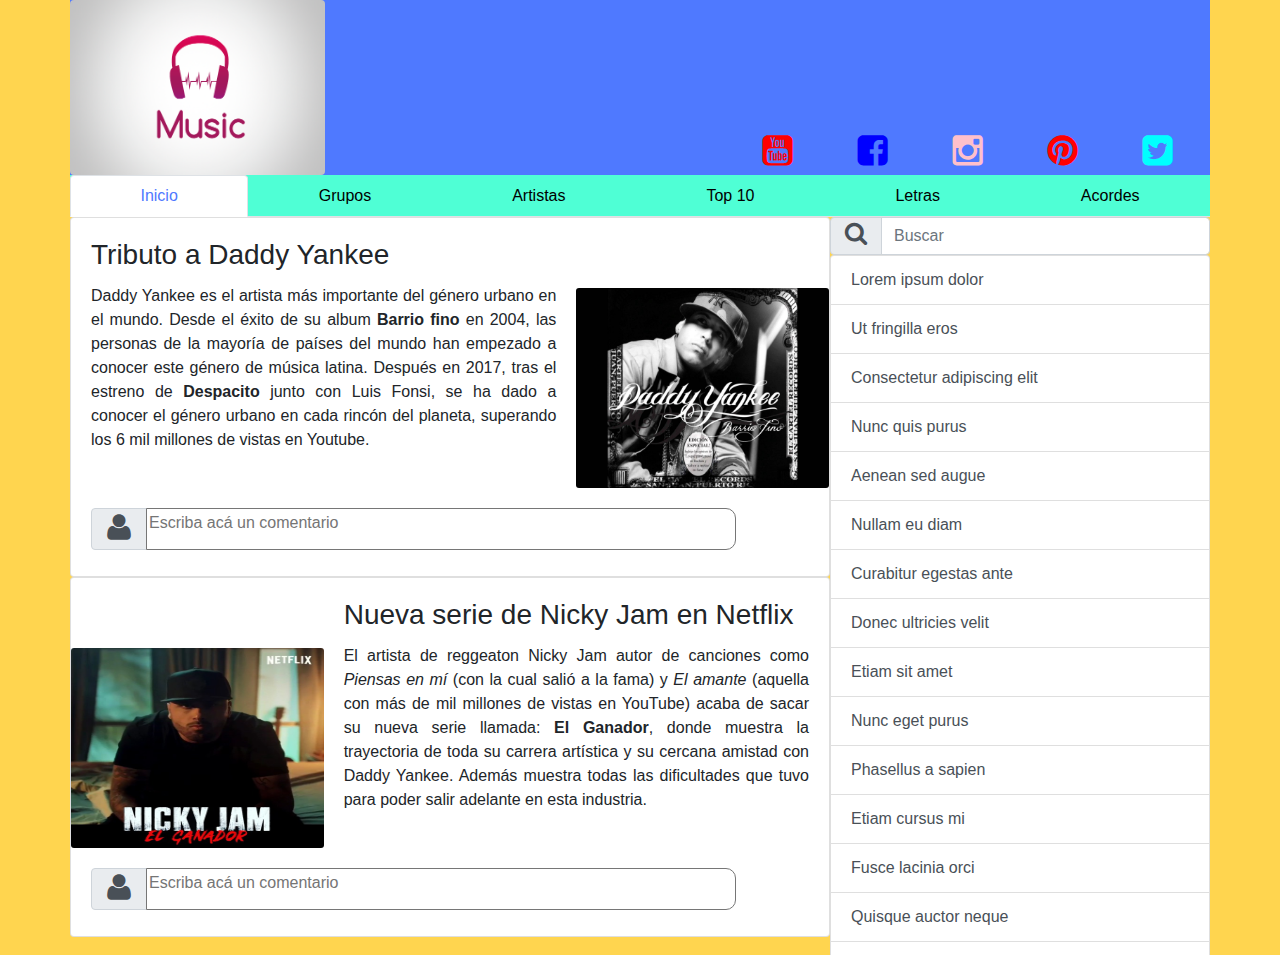
<file: index.html>
<!DOCTYPE html>
<html lang="en">
  <head>
    <meta charset="UTF-8">
    <meta name="viewport" content="width=device-width, initial-scale=1.0">
    <meta http-equiv="X-UA-Compatible" content="ie=edge">
    <link rel="stylesheet" href="css/bootstrap.min.css">
    <link rel="stylesheet" href="css/fuentes.css">
    <link rel="stylesheet" href="css/styles.css">
    <title>Blog de música</title>
  </head>
  <body>
    <div class="container">
      <div class="row header">
        <div class="col-lg-3 col-md-4 col-sm-12">
          <img src="img/prueba-logo.png" alt="" class="img-fluid rounded img-logo">
        </div>
        <div class="offset-lg-4 col-lg-5 offset-md-2 col-md-6 col-sm-12">
          <div class="row">
            <a href="https://www.youtube.com" target="_blank" class="icon-youtube size-icon col" style="color:red"></a>
            <a href="https://www.facebook.com" target="_blank" class="icon-facebook size-icon col" style="color:blue"></a>
            <a href="https://www.instagram.com" target="_blank" class="icon-instagram size-icon col" style="color:pink"></a>
            <a href="https://www.pinterest.com" target="_blank" class="icon-pinterest size-icon col" style="color:red"></a>
            <a href="https://www.twitter.com" target="_blank" class="icon-twitter size-icon col" style="color:aqua"></a>
          </div>
        </div>
      </div>
      <nav class="row">
        <ul class="nav nav-tabs nav-fill nav-style col-12 flex-column flex-sm-row">
          <li class="nav-item"><a href="index.html" class="nav-link active">Inicio</a></li>
          <li class="nav-item"><a href="grupos.html" class="nav-link">Grupos</a></li>
          <li class="nav-item"><a href="artistas.html" class="nav-link">Artistas</a></li>
          <li class="nav-item"><a href="top10.html" class="nav-link">Top 10</a></li>
          <li class="nav-item"><a href="letras.html" class="nav-link">Letras</a></li>
          <li class="nav-item"><a href="acordes.html" class="nav-link">Acordes</a></li>
        </ul>
      </nav>
      <div class="row">
        <div class="col-sm-8 col-12 no-padding-x">
          <div class="card content">
            <div class="row no-gutters">
              <div class="col-sm-12 col-md-8">
                <div class="card-body">
                  <h3 class="card-title">Tributo a Daddy Yankee</h3>
                  <p class="card-text text-justify">Daddy Yankee es el artista más importante del género urbano en el mundo. Desde el éxito de su album <strong>Barrio fino</strong> en 2004, las personas de la mayoría de países del mundo han empezado a conocer este género de música latina. Después en 2017, tras el estreno de <strong>Despacito</strong> junto con Luis Fonsi, se ha dado a conocer el género urbano en cada rincón del planeta, superando los 6 mil millones de vistas en Youtube.</p>
                </div>
              </div>
              <div class="col-sm-12 col-md-4">
                <img src="img/daddy.jpg" class="card-img img-content" title="daddy" name="daddy">
              </div>
            </div>
            <div class="row comment">
              <div class="col-12">
                <div class="input-group">
                  <div class="input-group-prepend">
                    <span class="input-group-text no-padding-y"><i class="icon-user comment-icon"></i></span>
                  </div>
                  <textarea name="area" id="area-comentarios" placeholder="Escriba acá un comentario"></textarea>
                </div>
              </div>
            </div>
          </div>
          <div class="card content">
            <div class="row no-gutters">
              <div class="col-md-4 col-sm-12">
                <img src="img/nicky-serie.jpg" title="Nicky-Jam-serie" class="card-img img-content">
              </div>
              <div class="col-md-8 col-sm-12">
                <div class="card-body">
                  <h3 class="card-title">Nueva serie de Nicky Jam en Netflix</h3>
                  <p class="card-text text-justify">El artista de reggeaton Nicky Jam autor de canciones como <em>Piensas en mí</em> (con la cual salió a la fama) y <em>El amante</em> (aquella con más de mil millones de vistas en YouTube) acaba de sacar su nueva serie llamada: <strong>El Ganador</strong>, donde muestra la trayectoria de toda su carrera artística y su cercana amistad con Daddy Yankee. Además muestra todas las dificultades que tuvo para poder salir adelante en esta industria.</p>
                </div>
              </div>
            </div>
            <div class="row comment">
              <div class="col-12">
                <div class="input-group">
                  <div class="input-group-prepend">
                    <span class="input-group-text no-padding-y"><i class="icon-user comment-icon"></i></span>
                  </div>
                  <textarea name="area" id="area-comentarios" placeholder="Escriba acá un comentario"></textarea>
                </div>
              </div>
            </div>
          </div>
        </div>
        <div class="col-sm-4 no-padding-x d-none d-sm-block">
          <div class="row">
            <div class="col-12">
              <div class="input-group">
                <div class="input-group-prepend">
                  <div class="input-group-text no-padding"><a class="btn icon-search search-icon no-padding-y"></a></div>
                </div>
                <input type="search" class="form-control" placeholder="Buscar">
              </div>
              <div class="list-group lista-busqueda">
                <a href="" class="list-group-item list-group-item-action">Lorem ipsum dolor</a>
                <a href="" class="list-group-item list-group-item-action">Ut fringilla eros</a>
                <a href="" class="list-group-item list-group-item-action">Consectetur adipiscing elit</a>
                <a href="" class="list-group-item list-group-item-action">Nunc quis purus</a>
                <a href="" class="list-group-item list-group-item-action">Aenean sed augue</a>
                <a href="" class="list-group-item list-group-item-action">Nullam eu diam</a>
                <a href="" class="list-group-item list-group-item-action">Curabitur egestas ante</a>
                <a href="" class="list-group-item list-group-item-action">Donec ultricies velit</a>
                <a href="" class="list-group-item list-group-item-action">Etiam sit amet</a>
                <a href="" class="list-group-item list-group-item-action">Nunc eget purus</a>
                <a href="" class="list-group-item list-group-item-action">Phasellus a sapien</a>
                <a href="" class="list-group-item list-group-item-action">Etiam cursus mi</a>
                <a href="" class="list-group-item list-group-item-action">Fusce lacinia orci</a>
                <a href="" class="list-group-item list-group-item-action">Quisque auctor neque</a>
                <a href="" class="list-group-item list-group-item-action">Nulla cursus tortor</a>
                <a href="" class="list-group-item list-group-item-action">Ut fermentum nisi</a>
                <a href="" class="list-group-item list-group-item-action">Ut volutpat sem</a>
                <a href="" class="list-group-item list-group-item-action">Sed sollicitudin</a>
                <a href="" class="list-group-item list-group-item-action">ac rutrum efficitur</a>
                <a href="" class="list-group-item list-group-item-action">nec justo ultricies</a>
              </div>
            </div>
          </div>
        </div>
      </div>
  <script type="text/javascript" src="js/bootstrap.min.js"></script>
  </body>
</html>
</file>
<file: css/fuentes.css>
@charset "UTF-8";

@font-face {
  font-family: "untitled-font-1";
  src:url("../fonts/untitled-font-1.eot");
  src:url("../fonts/untitled-font-1.eot?#iefix") format("embedded-opentype"),
    url("../fonts/untitled-font-1.woff") format("woff"),
    url("../fonts/untitled-font-1.ttf") format("truetype"),
    url("../fonts/untitled-font-1.svg#untitled-font-1") format("svg");
  font-weight: normal;
  font-style: normal;

}

[data-icon]:before {
  font-family: "untitled-font-1" !important;
  content: attr(data-icon);
  font-style: normal !important;
  font-weight: normal !important;
  font-variant: normal !important;
  text-transform: none !important;
  speak: none;
  line-height: 1;
  -webkit-font-smoothing: antialiased;
  -moz-osx-font-smoothing: grayscale;
}

[class^="icon-"]:before,
[class*=" icon-"]:before {
  font-family: "untitled-font-1" !important;
  font-style: normal !important;
  font-weight: normal !important;
  font-variant: normal !important;
  text-transform: none !important;
  speak: none;
  line-height: 1;
  -webkit-font-smoothing: antialiased;
  -moz-osx-font-smoothing: grayscale;
}

.icon-youtube:before {
  content: "\61";
}
.icon-facebook:before {
  content: "\62";
}
.icon-instagram:before {
  content: "\63";
}
.icon-pinterest:before {
  content: "\64";
}
.icon-twitter:before {
  content: "\65";
}
.icon-search:before {
  content: "\66";
}
.icon-user:before {
  content: "\67";
}
</file>
<file: css/styles.css>
/**---------Estilos genéricos---------**/
body{
  background: #ffd54f;
}
a{
  color: black;
}
a:hover{
  color: #4f79ff;
  background-color: rgba(0, 0, 0, 0.1);
}
.active{
  color: #4f79ff !important;
}
/*--------Estilos para el header--------*/
.header{
  background: #4f79ff;

}
.img-logo{
  height: 175px;
  display: block !important;
  margin-left: -15px;
}
.size-icon{
  font-size: 2.2rem;
  position: relative;
  top: 130px;
  display: inline-block;
  text-align: center;
  width: 45px;
  height: 45px;
  margin-right: 0.8vw;
}
.size-icon:hover{
  background: rgba(0,0,0,0.1);
}
/*----------Estilos para el nav----------*/
.nav-style{
  background-color: #4fffd5;
  padding-right: 0;
}
/*-------Estilos para el contenido-------*/
.content{
  min-height: 360px;
}
.img-content{
  height: 200px;
  margin-top: 70px;
  margin-bottom: 20px;
}
.comment{
  padding-left: 20px;
  margin-bottom: 10px;
}
.comment-icon{
  font-size: 30px;
  height: 40px;
}
.no-padding-x{
  padding-left: 0;
  padding-right: 0;
}
.no-padding-y{
  padding-top: 0;
  padding-bottom: 0;
}
.no-padding{
  padding: 0;
}
#area-comentarios{
  width: 80%;
  resize: none;
  height: 42px;
  border-radius: 0 10px 10px 0;
}
/*-------Estilos para el buscador-------*/
.search-icon{
  height: 36px;
  font-size: 24px;
}
.lista-busqueda{
  height: 700px;
  overflow: scroll;
}
@media all and (max-width:768px){
  .size-icon{
    position: static;
  }
  .img-logo{
    margin-left: auto;
    margin-right: auto;
  }
  .img-content{
    margin-top: 5px;
    height: 300px;
  }
}
</file>
